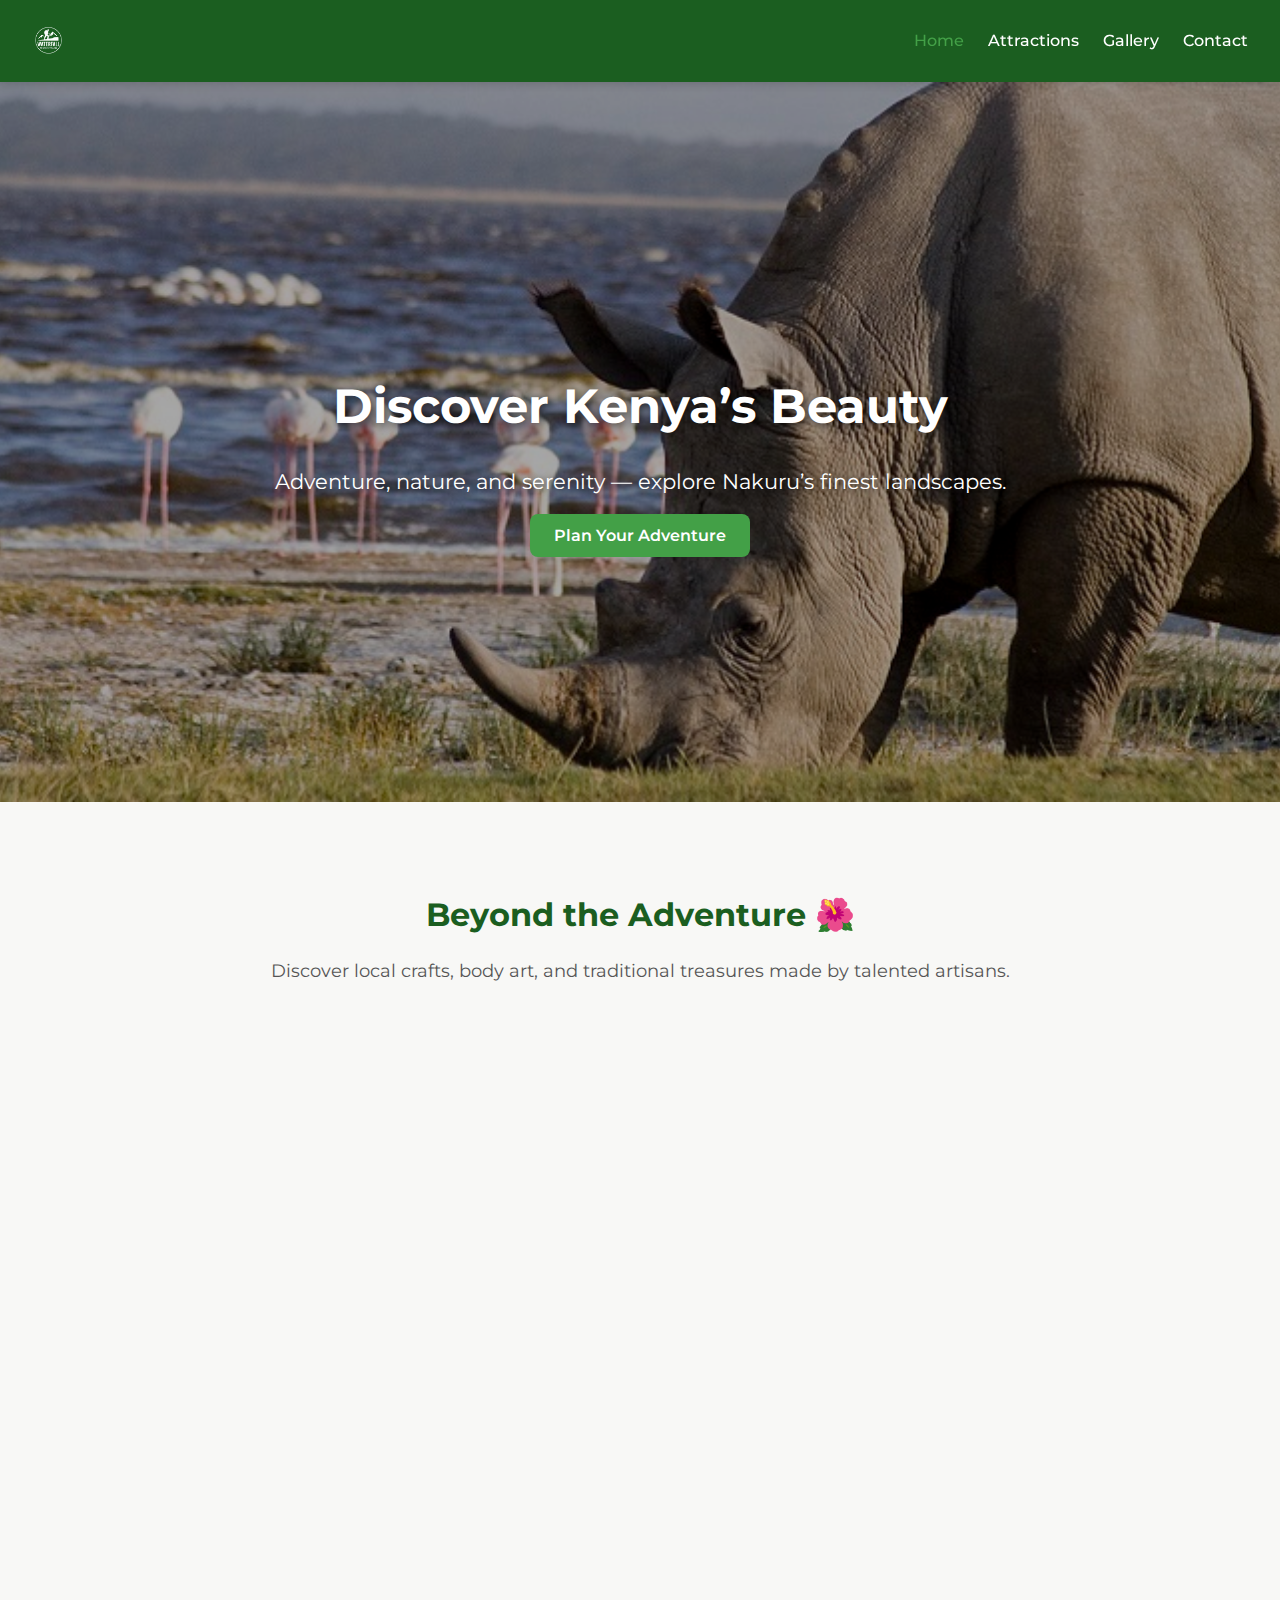
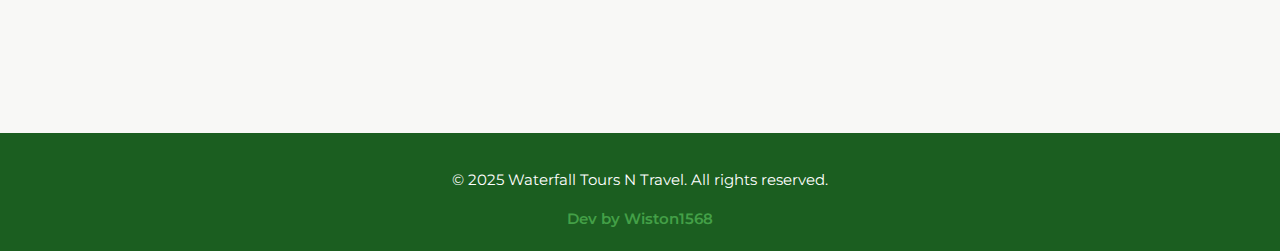
<file: index.html>
<!DOCTYPE html>
<html lang="en">
<head>
  <meta charset="UTF-8"/>
  <meta name="viewport" content="width=device-width, initial-scale=1.0"/>
  <meta name="yandex-verification" content="310bd2f4e823bfda" />
  <title>Waterfall Tours & Adventures | Discover Kenya</title>

  <link href="https://fonts.googleapis.com/css2?family=Montserrat:wght@400;700&display=swap" rel="stylesheet">
<!-- Primary SEO Meta Tags -->
<meta name="title" content="Waterfall Tours & Adventures in Kenya">
<meta name="description" content="Explore Kenya's most beautiful waterfalls with affordable guided tours from Nakuru. Adventure, nature, and unforgettable views.">
<meta name="keywords" content="waterfall tours kenya, Nakuru waterfalls, travel Kenya, waterfall sightseeing Nakuru">
<meta name="robots" content="index, follow">
<link rel="canonical" href="https://wiston1568.github.io/Waterfall-Tours-N-Travel.KE-Nakuru/">

<!-- Open Graph / Facebook / WhatsApp / LinkedIn -->
<meta property="og:type" content="website">
<meta property="og:url" content="https://wiston1568.github.io/Waterfall-Tours-N-Travel.KE-Nakuru/">
<meta property="og:title" content="Waterfall Tours & Adventures in Kenya">
<meta property="og:description" content="Explore Kenya's best waterfalls with guided tours from Nakuru. Real adventure starts here!">
<meta property="og:image" content="https://wiston1568.github.io/Waterfall-Tours-N-Travel.KE-Nakuru/images/cover.jpg">
<meta property="og:site_name" content="Waterfall Tours Kenya">

<!-- Twitter -->
<meta property="twitter:card" content="summary_large_image">
<meta property="twitter:url" content="https://wiston1568.github.io/Waterfall-Tours-N-Travel.KE-Nakuru/">
<meta property="twitter:title" content="Waterfall Tours & Adventures in Kenya">
<meta property="twitter:description" content="Discover breathtaking waterfalls in Kenya – book your adventure tour today!">
<meta property="twitter:image" content="https://wiston1568.github.io/Waterfall-Tours-N-Travel.KE-Nakuru/images/cover.jpg">

<!-- Author -->
<meta name="author" content="Waterfall Tours Kenya">

<!-- Favicon -->
<link rel="icon" type="image/png" href="https://wiston1568.github.io/Waterfall-Tours-N-Travel.KE-Nakuru/images/logo.png">

  <style>
    :root {
      --green: #1b5e20;
      --accent: #43a047;
      --cream: #f8f8f6;
      --white: #ffffff;
      --brown: #5d4037;
    }

    body {
      margin: 0;
      font-family: 'Montserrat', sans-serif;
      background: var(--cream);
      color: var(--brown);
      line-height: 1.6;
    }

    img {
      max-width: 100%;
      height: auto;
      display: block;
    }

    /* Navbar */
    .navbar {
      display: flex;
      justify-content: space-between;
      align-items: center;
      background: var(--green);
      color: var(--white);
      padding: 1rem 2rem;
      position: sticky;
      top: 0;
      z-index: 100;
      box-shadow: 0 2px 8px rgba(0,0,0,0.15);
    }

    .logo-img { max-height: 50px; width: auto; }

    .nav-links {
      list-style: none;
      display: flex;
      gap: 1.5rem;
      margin: 0;
      padding: 0;
    }

    .nav-links a {
      color: var(--white);
      text-decoration: none;
      font-weight: 500;
      transition: color 0.3s;
    }

    .nav-links a:hover,
    .nav-links a.active { color: var(--accent); }

    .menu-toggle {
      display: none;
      background: none;
      border: none;
      color: var(--white);
      font-size: 2rem;
      cursor: pointer;
    }

    /* Hero + Slideshow */
    .hero {
      position: relative;
      height: 80vh;
      display: flex;
      justify-content: center;
      align-items: center;
      text-align: center;
      overflow: hidden;
    }

    .slideshow-container {
      position: absolute;
      top: 0;
      left: 0;
      width: 100%;
      height: 100%;
      z-index: 1;
    }

    .slide { display: none; width: 100%; height: 100%; }
    .slide img { width: 100%; height: 100%; object-fit: cover; display: block; }

    .overlay {
      position: absolute;
      top: 0;
      left: 0;
      width: 100%;
      height: 100%;
      background: rgba(0,0,0,0.35);
      z-index: 1;
    }

    .hero-content {
      position: relative;
      z-index: 2;
      color: white;
      padding: 0 1rem;
    }

    .hero h1 { font-size: 3rem; margin-bottom: 1rem; text-shadow: 2px 2px 8px rgba(0,0,0,0.6); }
    .hero p { font-size: 1.3rem; margin-bottom: 1.5rem; text-shadow: 1px 1px 6px rgba(0,0,0,0.6); }

    .btn {
      background: var(--accent);
      color: white;
      padding: 0.75rem 1.5rem;
      border-radius: 8px;
      text-decoration: none;
      transition: all 0.3s ease-in-out;
      font-weight: 600;
    }

    .btn:hover {
      background: var(--white);
      color: var(--green);
      transform: scale(1.05);
    }

    /* Footer */
    .footer {
      background: var(--green);
      color: white;
      text-align: center;
      padding: 1.2rem;
      margin-top: 3rem;
      font-size: 0.95rem;
    }

    .footer span {
      display: block;
      color: var(--accent);
      margin-top: 0.3rem;
      font-weight: 600;
    }

    /* Other Services Section */
    .other-services {
      padding: 60px 20px;
      background: var(--cream);
    }

    .other-services h2 {
      text-align: center;
      color: var(--green);
      font-size: 2em;
      margin-bottom: 10px;
    }

    .other-services .intro {
      text-align: center;
      color: #555;
      font-size: 1.1em;
      margin-bottom: 40px;
    }

    .service-row {
      display: flex;
      flex-wrap: wrap;
      align-items: center;
      margin-bottom: 50px;
      gap: 20px;
      opacity: 0;
      transform: translateY(30px);
      transition: opacity 0.8s ease-out, transform 0.8s ease-out;
    }

    .service-row.show { opacity: 1; transform: translateY(0); }

    .service-carousel {
      position: relative;
      width: 100%;
      max-width: 400px;
      height: 250px;
      overflow: hidden;
      border-radius: 10px;
      flex-shrink: 0;
    }

    .service-carousel img {
      position: absolute;
      top: 0;
      left: 0;
      width: 100%;
      height: 100%;
      object-fit: cover;
      opacity: 0;
      transition: opacity 1s ease-in-out;
    }

    .service-carousel img:first-child { opacity: 1; }

    .service-text { flex: 1; padding: 20px; }

    .left-img { order: 0; }
    .right-img { order: 1; }

    /* Responsive */
    @media (max-width: 768px) {
      .menu-toggle { display: block; }

      .nav-links {
        display: none;
        flex-direction: column;
        background: var(--green);
        position: absolute;
        top: 70px;
        right: 20px;
        padding: 1rem;
        border-radius: 8px;
        box-shadow: 0 5px 15px rgba(0,0,0,0.2);
      }

      .nav-links.show { display: flex; }

      .hero h1 { font-size: 2rem; }
      .hero p { font-size: 1rem; }
      .btn { padding: 0.6rem 1.2rem; }

      .service-row { flex-direction: column; text-align: center; }
      .service-carousel { max-width: 100%; height: 220px; }
    }
  </style>
</head>
<body>

  <nav class="navbar">
    <div class="logo">
      <img src="images/logo.png" alt="Waterfall Tours Logo" class="logo-img">
    </div>
    <button class="menu-toggle">&#9776;</button>
    <ul class="nav-links">
      <li><a href="index.html" class="active">Home</a></li>
      <li><a href="attractions.html">Attractions</a></li>
      <li><a href="gallery.html">Gallery</a></li>
      <li><a href="contact.html">Contact</a></li>
    </ul>
  </nav>

  <section class="hero">
    <div class="slideshow-container">
      <div class="slide"><img src="images/waterfall-logo.png" alt="Waterfall 0"></div>
      <div class="slide"><img src="images/waterfall1.jpg" alt="Waterfall 1"></div>
      <div class="slide"><img src="images/waterfall2.jpg" alt="Waterfall 2"></div>
      <div class="slide"><img src="images/waterfall3.jpg" alt="Waterfall 3"></div>
    </div>
    <div class="overlay"></div>
    <div class="hero-content">
      <h1>Discover Kenya’s Beauty</h1>
      <p>Adventure, nature, and serenity — explore Nakuru’s finest landscapes.</p>
      <a href="contact.html" class="btn">Plan Your Adventure</a>
    </div>
  </section>

  <!-- Other Services Section -->
  <section class="other-services">
    <h2>Beyond the Adventure 🌺</h2>
    <p class="intro">Discover local crafts, body art, and traditional treasures made by talented artisans.</p>

    <!-- Embroidery & Beads Carousel -->
    <div class="service-row fade-in">
      <div class="service-carousel left-img">
        <img src="images/beads1.jpeg" alt="Beads 1">
        <img src="images/beads2.jpeg" alt="Beads 2">
        <img src="images/waistbeads1.jpeg" alt="Waist Bead 1">
        <img src="images/waistbeads2.jpeg" alt="Waist Bead 2">
      </div>
      <div class="service-text">
        <h3>Traditional Beadwork & Embroidery</h3>
        <p>Handcrafted waist beads, bangles, necklaces, and embroidered pieces celebrating local culture.</p>
      </div>
    </div>

    <!-- Henna & Tattoo Carousel -->
    <div class="service-row fade-in">
      <div class="service-text">
        <h3>Henna & Tattoo Art</h3>
        <p>Express yourself with intricate henna or artistic tattoo designs by skilled local artists.</p>
      </div>
      <div class="service-carousel right-img">
        <img src="images/tatto1.jpeg" alt="Tattoo 1">
        <img src="images/tatto2.jpeg" alt="Tattoo 2">
        <img src="images/hinna1.jpeg" alt="Henna 1">
        <img src="images/hinna2.jpeg" alt="Henna 2">
      </div>
    </div>
  </section>

  <footer class="footer">
    <p>&copy; 2025 Waterfall Tours N Travel. All rights reserved.</p>
    <span>Dev by Wiston1568</span>
  </footer>

  <script>
    // Mobile nav toggle
    const toggleBtn = document.querySelector('.menu-toggle');
    const navLinks = document.querySelector('.nav-links');
    toggleBtn.addEventListener('click', () => navLinks.classList.toggle('show'));

    // Hero Slideshow
    let slideIndex = 0;
    function showSlides() {
      const slides = document.querySelectorAll('.slide');
      slides.forEach(slide => slide.style.display = 'none');
      slideIndex = (slideIndex + 1) % slides.length;
      slides[slideIndex].style.display = 'block';
      setTimeout(showSlides, 3000);
    }
    window.addEventListener('load', showSlides);

    // Scroll Fade-In Animation
    const faders = document.querySelectorAll('.fade-in');
    const appearOptions = { threshold: 0.2, rootMargin: "0px 0px -50px 0px" };
    const appearOnScroll = new IntersectionObserver((entries, observer) => {
      entries.forEach(entry => {
        if (!entry.isIntersecting) return;
        entry.target.classList.add('show');
        observer.unobserve(entry.target);
      });
    }, appearOptions);
    faders.forEach(fader => appearOnScroll.observe(fader));

    // Services Section Carousels
    document.querySelectorAll('.service-carousel').forEach(carousel => {
      const images = carousel.querySelectorAll('img');
      let idx = 0;
      setInterval(() => {
        images.forEach((img, i) => img.style.opacity = (i === idx ? '1' : '0'));
        idx = (idx + 1) % images.length;
      }, 2500);
    });
  </script>
</body>
</html>
</file>
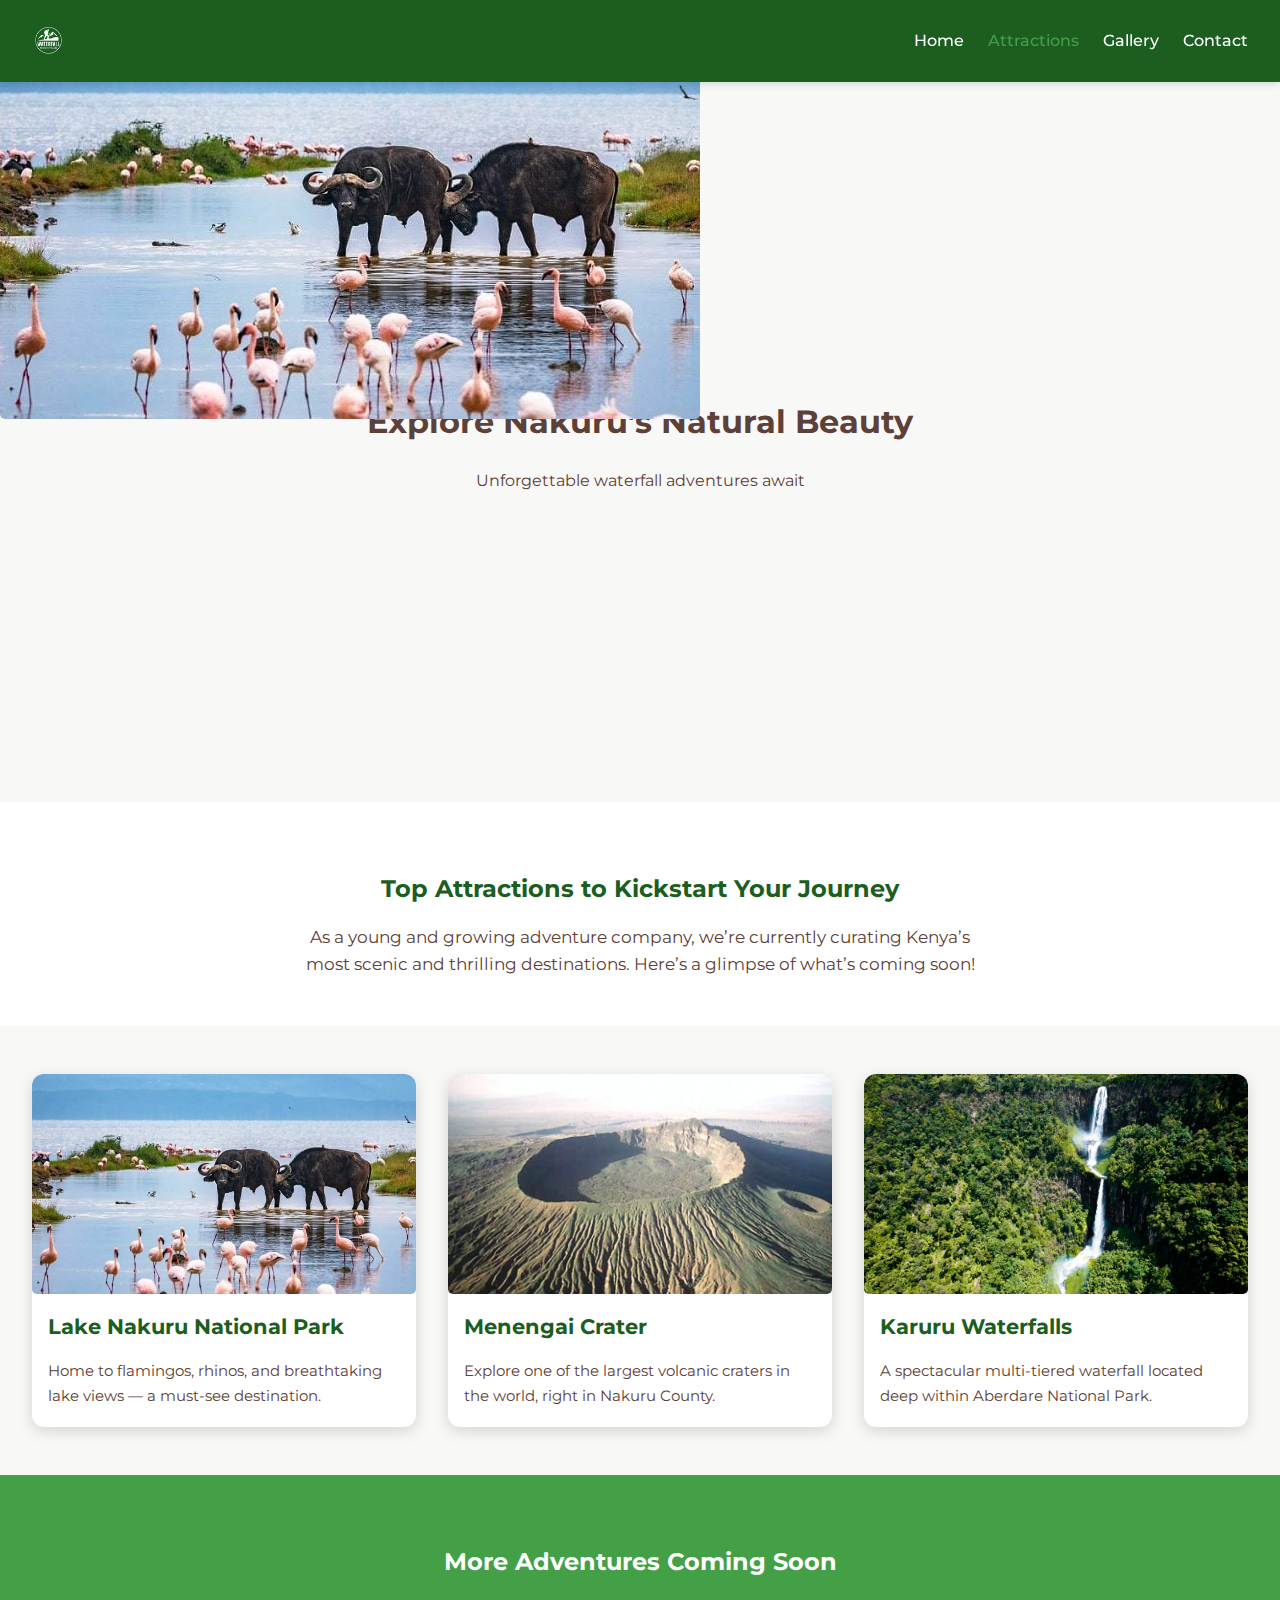
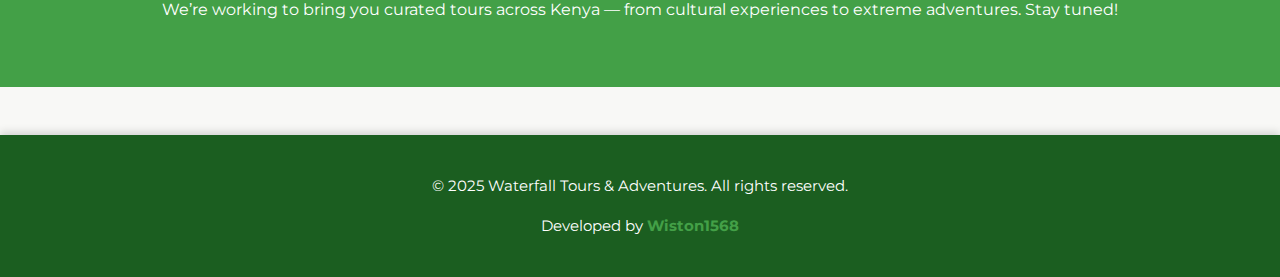
<file: attractions.html>
<!DOCTYPE html>
<html lang="en">
<head>
  <meta charset="UTF-8" />
  <meta name="viewport" content="width=device-width, initial-scale=1.0"/>
  <title>Attractions | Waterfall Tours & Adventures</title>

  <!-- Styles -->
  <link rel="stylesheet" href="style.css"/>
  <link href="https://fonts.googleapis.com/css2?family=Montserrat:wght@400;700&display=swap" rel="stylesheet">

  <!-- SEO -->
  <meta name="description" content="Waterfall Tours & Adventures - Discover Kenya’s top attractions. Safaris, scenic tours, and adventure travel.">
  <meta name="keywords" content="Waterfall Tours, Kenya tourism, Adventure, Safaris, Travel Nakuru, Nature Tours, Waterfall Adventures">
  <meta name="author" content="Waterfall Tours & Adventures Team">
</head>

<body>
  <!-- NAVBAR -->
  <nav class="navbar">
    <div class="logo">
      <img src="images/logo.png" alt="Waterfall Tours Logo" class="logo-img" />
    </div>
    <button class="menu-toggle">&#9776;</button>
    <ul class="nav-links">
      <li><a href="index.html">Home</a></li>
      <li><a href="attractions.html" class="active">Attractions</a></li>
      <li><a href="gallery.html">Gallery</a></li>
      <li><a href="contact.html">Contact</a></li>
    </ul>
  </nav>

  <!-- HERO SLIDESHOW -->
  <section class="hero">
    <div class="slideshow-container">
      <div class="slide"><img src="images/logo.png" alt="logo1"></div>
      <div class="slide"><img src="images/waterfall2.jpg" alt="Waterfall 2"></div>
      <div class="slide"><img src="images/waterfall3.jpg" alt="Waterfall 3"></div>
    </div>

    <div class="overlay"></div>
    <div class="hero-content">
      <h1>Explore Nakuru’s Natural Beauty</h1>
      <p>Unforgettable waterfall adventures await</p>
    </div>
  </section>

  <!-- MAIN CONTENT -->
  <main>
    <section class="intro">
      <h2>Top Attractions to Kickstart Your Journey</h2>
      <p>As a young and growing adventure company, we’re currently curating Kenya’s most scenic and thrilling destinations. 
         Here’s a glimpse of what’s coming soon!</p>
    </section>

    <!-- ATTRACTIONS SLIDESHOW -->
    <section class="attractions-carousel">
      <div class="attraction-slide"><img src="images/lake-nakuru.jpg" alt="Lake Nakuru National Park"></div>
      <div class="attraction-slide"><img src="images/menengai-crater.jpg" alt="Menengai Crater"></div>
      <div class="attraction-slide"><img src="images/karuru-falls.jpg" alt="Karuru Waterfalls"></div>
    </section>

    <!-- ATTRACTIONS GRID -->
    <section class="attractions-grid">
      <div class="attraction-card">
        <img src="images/lake-nakuru.jpg" alt="Lake Nakuru National Park">
        <h3>Lake Nakuru National Park</h3>
        <p>Home to flamingos, rhinos, and breathtaking lake views — a must-see destination.</p>
      </div>

      <div class="attraction-card">
        <img src="images/menengai-crater.jpg" alt="Menengai Crater">
        <h3>Menengai Crater</h3>
        <p>Explore one of the largest volcanic craters in the world, right in Nakuru County.</p>
      </div>

      <div class="attraction-card">
        <img src="images/karuru-falls.jpg" alt="Karuru Waterfalls">
        <h3>Karuru Waterfalls</h3>
        <p>A spectacular multi-tiered waterfall located deep within Aberdare National Park.</p>
      </div>
    </section>

    <section class="coming-soon">
      <h2>More Adventures Coming Soon</h2>
      <p>We’re working to bring you curated tours across Kenya — from cultural experiences to extreme adventures. Stay tuned!</p>
    </section>
  </main>

  <!-- FOOTER -->
  <footer class="footer">
    <p>&copy; 2025 Waterfall Tours & Adventures. All rights reserved.</p>
    <p>Developed by <strong>Wiston1568</strong></p>
  </footer>

  <!-- SCRIPTS -->
  <script>
    // =========================
    // Waterfall Tours JS (Attractions Page)
    // =========================
    document.addEventListener("DOMContentLoaded", () => {
      // --- MOBILE MENU TOGGLE ---
      const toggleBtn = document.querySelector(".menu-toggle");
      const navLinks = document.querySelector(".nav-links");
      if (toggleBtn && navLinks) {
        toggleBtn.addEventListener("click", () => {
          navLinks.classList.toggle("show");
        });
      }

      // --- HERO SLIDESHOW (same as homepage) ---
      let slideIndex = 0;
      const heroSlides = document.querySelectorAll(".slide");
      function showHeroSlides() {
        heroSlides.forEach(slide => (slide.style.display = "none"));
        slideIndex++;
        if (slideIndex > heroSlides.length) slideIndex = 1;
        heroSlides[slideIndex - 1].style.display = "block";
        setTimeout(showHeroSlides, 3000);
      }
      if (heroSlides.length > 0) showHeroSlides();

      // --- ATTRACTIONS SLIDESHOW ---
      const attractionSlides = document.querySelectorAll(".attraction-slide");
      let attractionIndex = 0;

      if (attractionSlides.length > 0) {
        attractionSlides.forEach((slide, index) => {
          slide.style.opacity = index === 0 ? "1" : "0";
          slide.style.position = "absolute";
          slide.style.top = "0";
          slide.style.left = "0";
          slide.style.width = "100%";
          slide.style.height = "100%";
          slide.style.transition = "opacity 1s ease-in-out";
          slide.style.zIndex = index === 0 ? "1" : "0";
        });

        setInterval(() => {
          const current = attractionSlides[attractionIndex];
          attractionIndex = (attractionIndex + 1) % attractionSlides.length;
          const next = attractionSlides[attractionIndex];

          current.style.opacity = "0";
          current.style.zIndex = "0";
          next.style.opacity = "1";
          next.style.zIndex = "1";
        }, 4000);
      } else {
        console.warn("⚠️ No .attraction-slide elements found!");
      }
    });
  </script>
</body>
</html>
</file>
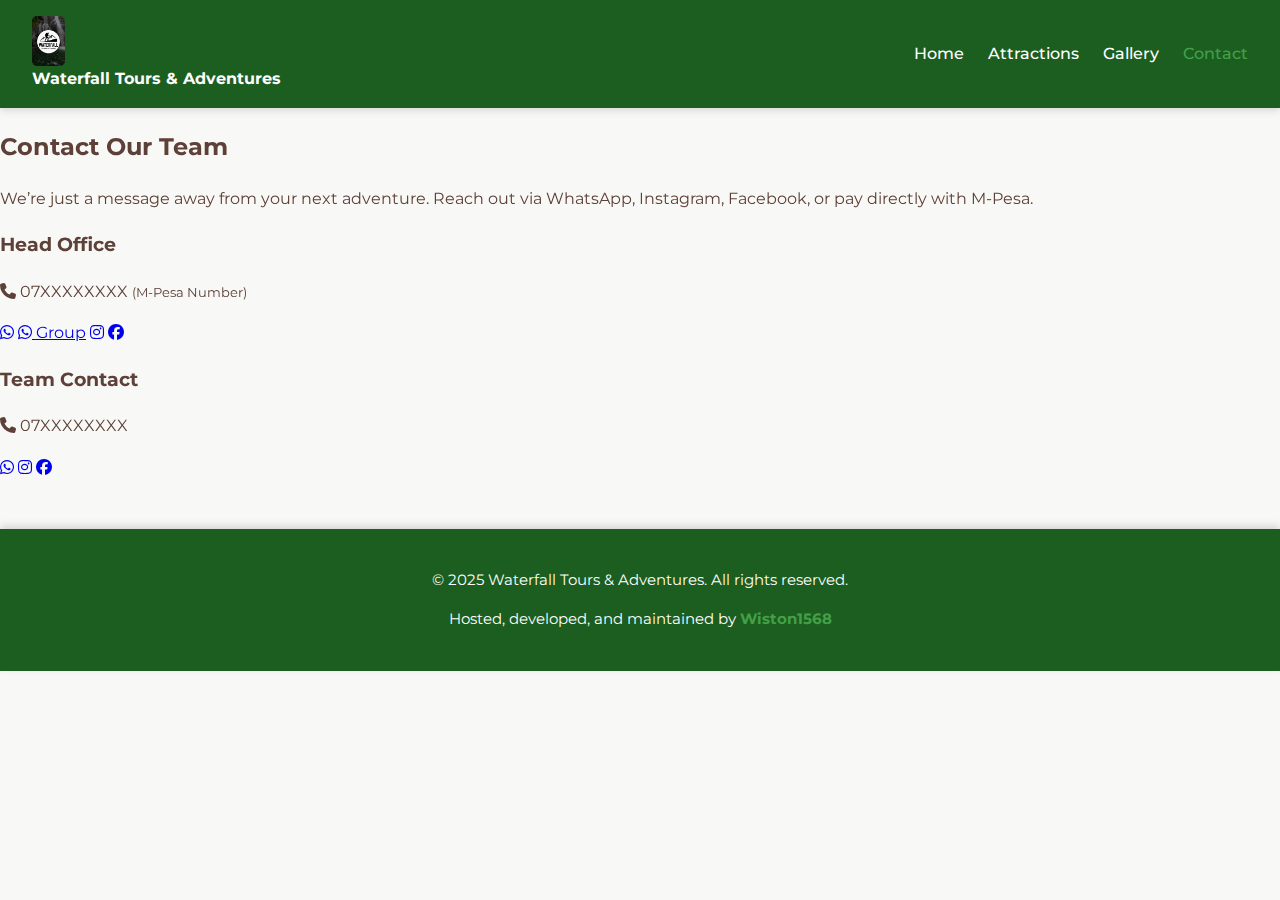
<file: contact.html>
<!DOCTYPE html>
<html lang="en">
<head>
  <meta charset="UTF-8" />
  <meta name="viewport" content="width=device-width, initial-scale=1.0" />
  <title>Contact Us | Waterfall Tours & Adventures</title>

  <!-- Styles -->
  <link rel="stylesheet" href="style.css" />
  <link rel="stylesheet" href="https://cdnjs.cloudflare.com/ajax/libs/font-awesome/6.5.0/css/all.min.css" />
  <link rel="stylesheet" href="https://unpkg.com/aos@2.3.4/dist/aos.css" />
  <link href="https://fonts.googleapis.com/css2?family=Montserrat:wght@400;600&display=swap" rel="stylesheet" />

  <!-- SEO -->
  <meta name="description" content="Waterfall Tours & Adventures - Discover Kenya’s best waterfalls, safaris, and natural wonders. Explore adventure tours in Nakuru and beyond." />
  <meta name="keywords" content="Waterfall Tours, Adventures, Kenya, Nakuru, Safari, Travel, Nature, Tours, Hiking" />
  <meta name="author" content="Wiston1568" />
</head>

<body>
  <!-- HEADER -->
  <header class="header">
    <nav class="navbar">
      <div class="logo">
        <img src="images/waterfall-logo.png" alt="Waterfall Tours Logo" class="logo-img" />
        <span style="color: var(--white); font-weight: bold;">Waterfall Tours & Adventures</span>
      </div>

      <ul class="nav-links">
        <li><a href="index.html">Home</a></li>
        <li><a href="attractions.html">Attractions</a></li>
        <li><a href="gallery.html">Gallery</a></li>
        <li><a href="contact.html" class="active">Contact</a></li>
      </ul>

      <button class="menu-toggle">&#9776;</button>
    </nav>
  </header>

  <!-- CONTACT SECTION -->
  <section class="contact-section" data-aos="fade-up">
    <h2>Contact Our Team</h2>
    <p>We’re just a message away from your next adventure. Reach out via WhatsApp, Instagram, Facebook, or pay directly with M-Pesa.</p>

    <div class="contact-cards">

      <!-- HQ CONTACT -->
      <div class="contact-card" data-aos="fade-up" data-aos-delay="100">
        <h3>Head Office</h3>
        <p><i class="fas fa-phone"></i> 
          <span class="copy-text" data-phone="07XXXXXXXX">07XXXXXXXX</span> 
          <small>(M-Pesa Number)</small>
        </p>
        <div class="social-icons">
          <a href="https://wa.me/07XXXXXXXX" target="_blank"><i class="fab fa-whatsapp"></i></a>
          <a href="https://chat.whatsapp.com/XXXXXXXXXXXX" target="_blank" title="Join our WhatsApp Group"><i class="fab fa-whatsapp"></i> Group</a>
          <a href="https://instagram.com/waterfalltours" target="_blank"><i class="fab fa-instagram"></i></a>
          <a href="https://facebook.com/waterfalltours" target="_blank"><i class="fab fa-facebook"></i></a>
        </div>
      </div>

      <!-- STAFF CONTACT TEMPLATE -->
      <div class="contact-card" data-aos="fade-up" data-aos-delay="200">
        <h3>Team Contact</h3>
        <p><i class="fas fa-phone"></i> 
          <span class="copy-text" data-phone="07XXXXXXXX">07XXXXXXXX</span>
        </p>
        <div class="social-icons">
          <a href="https://wa.me/07XXXXXXXX" target="_blank"><i class="fab fa-whatsapp"></i></a>
          <a href="https://instagram.com/username" target="_blank"><i class="fab fa-instagram"></i></a>
          <a href="https://facebook.com/username" target="_blank"><i class="fab fa-facebook"></i></a>
        </div>
      </div>

    </div>
  </section>

  <!-- FOOTER -->
  <footer class="footer">
    <p>&copy; 2025 Waterfall Tours & Adventures. All rights reserved.</p>
    <p>Hosted, developed, and maintained by <strong>Wiston1568</strong></p>
  </footer>

  <!-- SCRIPTS -->
  <script src="https://unpkg.com/aos@2.3.4/dist/aos.js"></script>
  <script>
    // Initialize AOS
    AOS.init({ duration: 800 });

    // Copy to clipboard
    document.querySelectorAll('.copy-text').forEach(span => {
      span.addEventListener('click', () => {
        const phone = span.dataset.phone;
        navigator.clipboard.writeText(phone).then(() => {
          alert("Copied: " + phone);
        });
      });
    });

    // Mobile nav toggle
    const toggleBtn = document.querySelector('.menu-toggle');
    const navLinks = document.querySelector('.nav-links');
    toggleBtn.addEventListener('click', () => {
      navLinks.classList.toggle('show');
    });
  </script>
</body>
</html>
</file>
<file: style.css>
/* ===== Waterfall Tours & Adventures | Modern Responsive Design ===== */

:root {
  --green: #1b5e20;
  --accent: #43a047;
  --cream: #f8f8f6;
  --white: #ffffff;
  --brown: #5d4037;
  --shadow: rgba(0, 0, 0, 0.15);
}

/* Base Styles */
* {
  box-sizing: border-box;
}

body {
  margin: 0;
  font-family: 'Montserrat', sans-serif;
  background: var(--cream);
  color: var(--brown);
  line-height: 1.6;
}

img {
  max-width: 100%;
  height: auto;
  display: block;
  border-radius: 5px;
}

/* Navbar */
.navbar {
  display: flex;
  justify-content: space-between;
  align-items: center;
  background: var(--green);
  color: var(--white);
  padding: 1rem 2rem;
  position: sticky;
  top: 0;
  z-index: 100;
  box-shadow: 0 2px 8px var(--shadow);
}

.logo-img {
  max-height: 50px;
  width: auto;
}

.nav-links {
  list-style: none;
  display: flex;
  gap: 1.5rem;
  margin: 0;
  padding: 0;
}

.nav-links a {
  color: var(--white);
  text-decoration: none;
  font-weight: 500;
  transition: color 0.3s;
}

.nav-links a:hover,
.nav-links a.active {
  color: var(--accent);
}

/* Mobile Menu */
.menu-toggle {
  display: none;
  background: none;
  border: none;
  color: var(--white);
  font-size: 2rem;
  cursor: pointer;
}

/* Hero Section */
.hero {
  position: relative;
  height: 80vh;
  display: flex;
  justify-content: center;
  align-items: center;
  text-align: center;
  overflow: hidden;
}

/* Slideshow */
.slideshow-container {
  position: absolute;
  top: 0;
  left: 0;
  width: 100%;
  height: 100%;
  z-index: 1;
}

.slide {
  position: absolute;
  width: 100%;
  height: 100%;
  opacity: 0;
  transition: opacity 1.2s ease-in-out;
}

.slide.active {
  opacity: 1;
}

.slide img {
  width: 100%;
  height: 100%;
  object-fit: cover;
  display: block;
}

/* Hero Text Overlay (kept only for slides, not attraction cards) */
.slide-text {
  position: absolute;
  bottom: 20%;
  left: 50%;
  transform: translateX(-50%);
  color: var(--white);
  background: rgba(0,0,0,0.45);
  padding: 1rem 2rem;
  border-radius: 8px;
  opacity: 0;
  transition: opacity 0.5s ease;
  max-width: 90%;
  text-align: center;
}

.slide.active .slide-text {
  opacity: 1;
}

.slide-text h2 {
  margin: 0 0 0.5rem 0;
  font-size: 2rem;
}

.slide-text p {
  margin: 0;
  font-size: 1rem;
}

/* Intro Sections */
.intro {
  text-align: center;
  padding: 3rem 1rem;
  background: var(--white);
}

.intro h2 {
  color: var(--green);
  margin-bottom: 1rem;
}

.intro p {
  max-width: 700px;
  margin: 0 auto;
  font-size: 1.05rem;
}

/* Attractions Grid */
.attractions-grid {
  display: grid;
  grid-template-columns: repeat(auto-fit, minmax(270px, 1fr));
  gap: 2rem;
  padding: 3rem 2rem;
}

/* Attraction Cards (no overlay hover anymore) */
.attraction-card {
  background: var(--white);
  border-radius: 12px;
  overflow: hidden;
  box-shadow: 0 4px 15px var(--shadow);
  transition: transform 0.3s ease, box-shadow 0.3s ease, filter 0.3s ease;
}

.attraction-card:hover {
  transform: translateY(-5px);
  box-shadow: 0 8px 20px var(--shadow);
  filter: brightness(1.05);
}

.attraction-card img {
  width: 100%;
  height: 220px;
  object-fit: cover;
  display: block;
}

.attraction-card h3 {
  color: var(--green);
  margin: 1rem;
  font-size: 1.3rem;
}

.attraction-card p {
  margin: 0 1rem 1.2rem;
  font-size: 0.95rem;
}

/* Coming Soon Section */
.coming-soon {
  text-align: center;
  padding: 3rem 1rem;
  background: var(--accent);
  color: var(--white);
}

.coming-soon h2 {
  margin-bottom: 0.5rem;
}

/* Footer */
.footer {
  background: var(--green);
  color: var(--white);
  text-align: center;
  padding: 1.5rem;
  margin-top: 3rem;
  font-size: 0.95rem;
  box-shadow: 0 -3px 8px var(--shadow);
}

.footer strong {
  color: var(--accent);
}

/* Responsive Design */
@media (max-width: 768px) {
  .menu-toggle {
    display: block;
  }

  .nav-links {
    display: none;
    flex-direction: column;
    background: var(--green);
    position: absolute;
    top: 70px;
    right: 20px;
    padding: 1rem;
    border-radius: 8px;
    box-shadow: 0 5px 15px var(--shadow);
  }

  .nav-links.show {
    display: flex;
  }

  .hero h1 {
    font-size: 2rem;
  }

  .hero p {
    font-size: 1rem;
  }

  .btn {
    padding: 0.6rem 1.2rem;
  }

  .attraction-card img {
    height: 180px;
  }

  .slide-text h2 {
    font-size: 1.5rem;
  }

  .slide-text p {
    font-size: 0.9rem;
  }
}

/* Scroll animation */
html {
  scroll-behavior: smooth;
}
</file>
